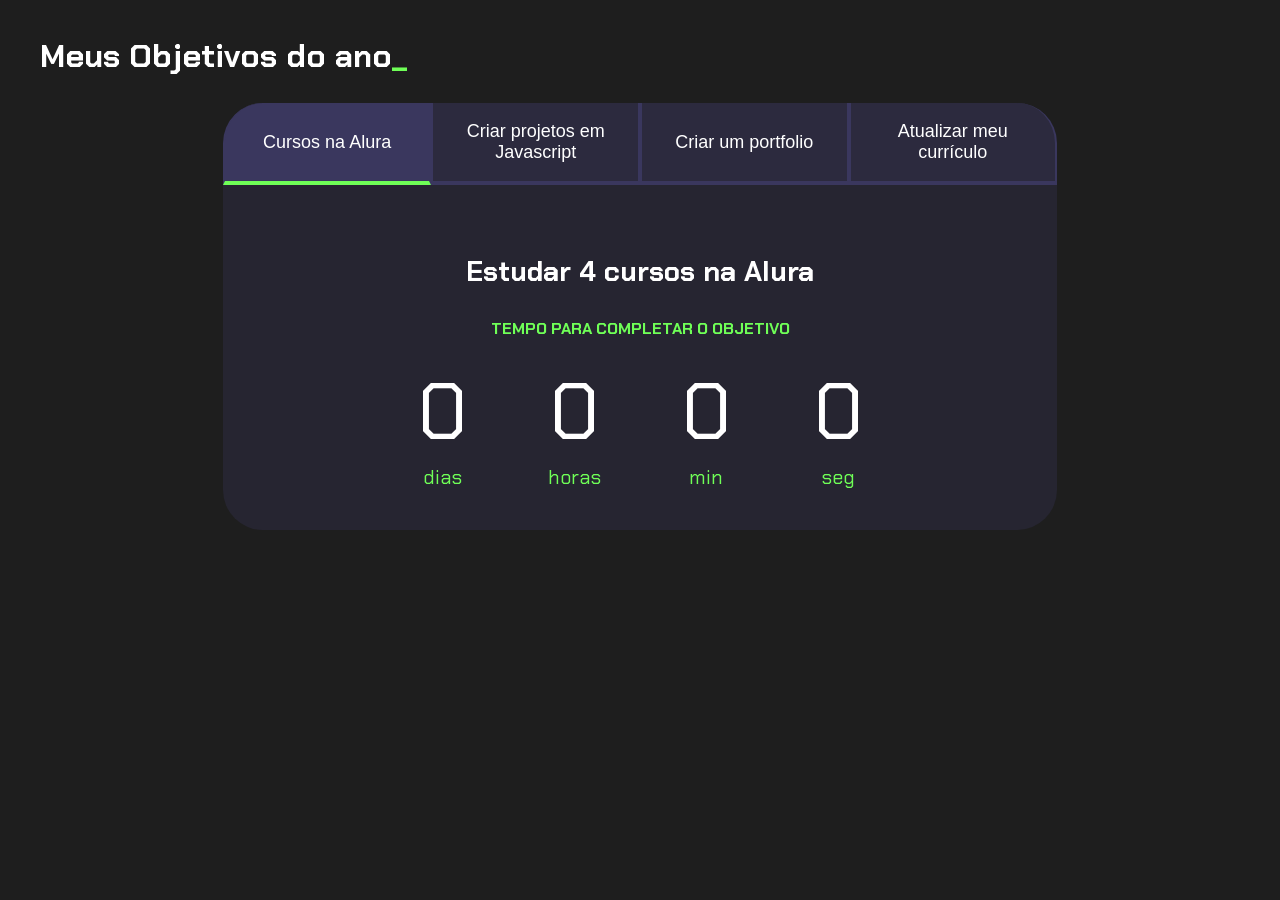
<file: index.html>
<!DOCTYPE html>
<html lang="pt-br">
<head>
    <meta charset="UTF-8">
    <meta http-equiv="X-UA-Compatible" content="IE=edge">
    <meta name="viewport" content="width=device-width, initial-scale=1.0">
    <title>Meus objetivos do ano</title>
    <link rel="stylesheet" href="style.css">

</head>
<body>

    <section class="conteudo-principal">
        <h2 class="titulo-principal">Meus Objetivos do ano<span>_</span></h2>
        <div class="conteudo">
            <div class="botoes">
                <button class="botao ativo">Cursos na Alura</button>
                <button class="botao">Criar projetos em Javascript</button>
                <button class="botao">Criar um portfolio</button>
                <button class="botao">Atualizar meu currículo</button>
            </div>
            <div class="abas-textos">
                <div class="aba-conteudo ativo">
                    <h3 class="aba-conteudo-titulo-principal">Estudar 4 cursos na Alura</h3>
                    <h4 class="aba-conteudo-titulo-secundario">Tempo para completar o objetivo</h4>
                    <div class="contador">
                        <div class="contador-digito">
                            <p class="contador-digito-numero" id="dias0">7</p>
                            <p class="contador-digito-texto">dias</p>
                        </div>
                        <div class="contador-digito">
                            <p class="contador-digito-numero" id="horas0">7</p>
                            <p class="contador-digito-texto">horas</p>
                        </div>
                        <div class="contador-digito">
                            <p class="contador-digito-numero" id="min0">7</p>
                            <p class="contador-digito-texto">min</p>
                        </div>
                        <div class="contador-digito">
                            <p class="contador-digito-numero" id="seg0">7</p>
                            <p class="contador-digito-texto">seg</p>
                        </div>
                    </div>
                </div>
                <div class="aba-conteudo">
                    <h3 class="aba-conteudo-titulo-principal">Criar 5 projetos em Javascript</h3>
                    <h4 class="aba-conteudo-titulo-secundario">Tempo para completar o objetivo</h4>
                    <div class="contador">
                        <div class="contador-digito">
                            <p class="contador-digito-numero" id="dias1">7</p>
                            <p class="contador-digito-texto">dias</p>
                        </div>
                        <div class="contador-digito">
                            <p class="contador-digito-numero" id="horas1">7</p>
                            <p class="contador-digito-texto">horas</p>
                        </div>
                        <div class="contador-digito">
                            <p class="contador-digito-numero" id="min1">7</p>
                            <p class="contador-digito-texto">min</p>
                        </div>
                        <div class="contador-digito">
                            <p class="contador-digito-numero" id="seg1">7</p>
                            <p class="contador-digito-texto">seg</p>
                        </div>
                    </div>
                </div>
                <div class="aba-conteudo">
                    <h3 class="aba-conteudo-titulo-principal">Criar um portfolio com os meus 3 melhores projetos</h3>
                    <h4 class="aba-conteudo-titulo-secundario">Tempo para completar o objetivo</h4>
                    <div class="contador">
                        <div class="contador-digito">
                            <p class="contador-digito-numero" id="dias2">7</p>
                            <p class="contador-digito-texto">dias</p>
                        </div>
                        <div class="contador-digito">
                            <p class="contador-digito-numero" id="horas2">7</p>
                            <p class="contador-digito-texto">horas</p>
                        </div>
                        <div class="contador-digito">
                            <p class="contador-digito-numero" id="min2">7</p>
                            <p class="contador-digito-texto">min</p>
                        </div>
                        <div class="contador-digito">
                            <p class="contador-digito-numero" id="seg2">7</p>
                            <p class="contador-digito-texto">seg</p>
                        </div>
                    </div>
                </div>
                <div class="aba-conteudo">
                    <h3 class="aba-conteudo-titulo-principal">Atualizar meu curriculo com os certificados da Alura</h3>
                    <h4 class="aba-conteudo-titulo-secundario">Tempo para completar o objetivo</h4>
                    <div class="contador">
                        <div class="contador-digito">
                            <p class="contador-digito-numero" id="dias3">7</p>
                            <p class="contador-digito-texto">dias</p>
                        </div>
                        <div class="contador-digito">
                            <p class="contador-digito-numero" id="horas3">7</p>
                            <p class="contador-digito-texto">horas</p>
                        </div>
                        <div class="contador-digito">
                            <p class="contador-digito-numero" id="min3">7</p>
                            <p class="contador-digito-texto">min</p>
                        </div>
                        <div class="contador-digito">
                            <p class="contador-digito-numero" id="seg3">7</p>
                            <p class="contador-digito-texto">seg</p>
                        </div>
                    </div>
                </div>
                
            </div>
        </div>
        
    


</section>

   



<script src="main.js"></script>
</body>
</html>
</file>
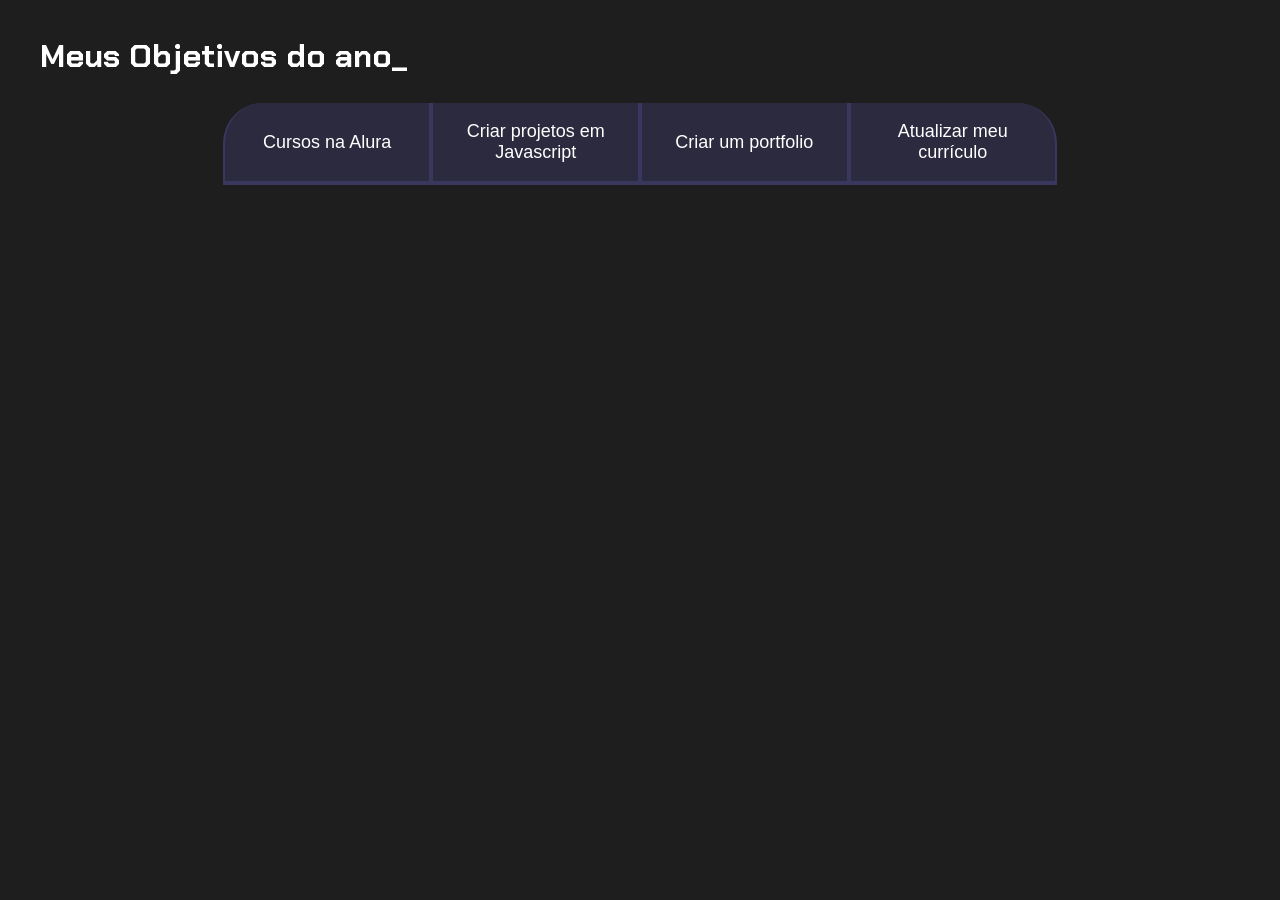
<file: index (1).html>
<!DOCTYPE html>
<html lang="pt-br">
<head>
    <link rel="stylesheet" href="style.css">
    <meta charset="UTF-8">
    <meta http-equiv="X-UA-Compatible" content="IE=edge">
    <meta name="viewport" content="width=device-width, initial-scale=1.0">
    <title>meu objetivos do ano</title>
</head>
<body>
    <section class="conteudo-principal">
        <h2 class="titulo-principal">Meus Objetivos do ano_</h2>
<div class="botoes">
        <button class="botao">Cursos na Alura</button>
        <button class="botao">Criar projetos em Javascript</button>
        <button class="botao">Criar um portfolio</button>
        <button class="botao">Atualizar meu currículo</button>
 </div>
</section>

</body>
</html>
</file>
<file: style.css>
@import url('https://fonts.googleapis.com/css2?family=Chakra+Petch:wght@400;700&display=swap');
:root {
    --cor-de-fundo: #1E1E1E;
    --verde: #6FFF57;
    --branco: #FFFFFF;
    --botao-ativo: #3A375E;
    --botao-inativo: rgba(58, 55, 94, 0.5);
    --texto-fundo: rgba(58, 55, 94, 0.3);
}
body {
    background-color: var(--cor-de-fundo);
    color: var(--branco);
    font-family: 'Chakra Petch', sans-serif;
}
.conteudo-principal {
    display: flex;
    flex-direction: column;
    justify-content: center;
    align-items: center;
    max-width: 1200px;
    width: 100%;
    margin: 0 auto;
}

.titulo-principal {
    text-align: left;
    width: 100%;
    font-size: 32px;
}
.titulo-principal span {
    color: var(--verde);
}

.botao {
    font-family: "Crakra Petch", sans-serif;
    background-color: var(--botao-inativo);
    color: var(--branco);
    display: flex;
    justify-content: center;
    padding: 1em;
    font-size: 18px;
    align-items: center;
    width: 100%;
    border-bottom: 4px solid var(--botao-ativo); 
    border-left: 2px solid var(--botao-ativo); 
    border-right: 2px solid var(--botao-ativo); 
    border-top: none;
}
.botoes {
    display: block;
}

.botao:first-child {
    border-radius: 40px 40px 0 0;
}
@media screen and (min-width: 768px) {
    .botoes {
        display: flex;
    }

    .botao:first-child {
        border-radius: 40px 0 0 0;
    }

    .botao:last-child {
        border-radius: 0 40px 0 0;
    }
}

.botao.ativo{
    background-color: var(--botao-ativo);
    border-bottom: 4px solid var(--verde);
}


.abas-textos{
    background-color: var(--texto-fundo);
    padding: 40px;
    border-radius: 0 0 40px 40px;
}
.aba-conteudo.ativo{
    display:block;   
}
.aba-conteudo{
    display: none;
}
.aba-conteudo-titulo-principal{
    font-size: 28px;
    text-align: center;
}
.aba-conteudo-titulo-secundario{
    text-align: center;
    color: var(--verde);
    text-transform: uppercase;
}
.contador{
    display: flex;
    font-size: 30px;
    text-align: center;

}
.contador{
    display:flex;
    justify-content: center;
    flex-wrap: wrap;
}
.contador-digito{
    padding: 0 16px;
    text-align: center;
    min-width: 100px;
}
.contador-digito-numero{
    font-size: 80px;
    margin: 0;
}
.contador-digito-texto{
    color: var(--verde);
    font-size: 20px;
    margin: 0;
}
</file>
